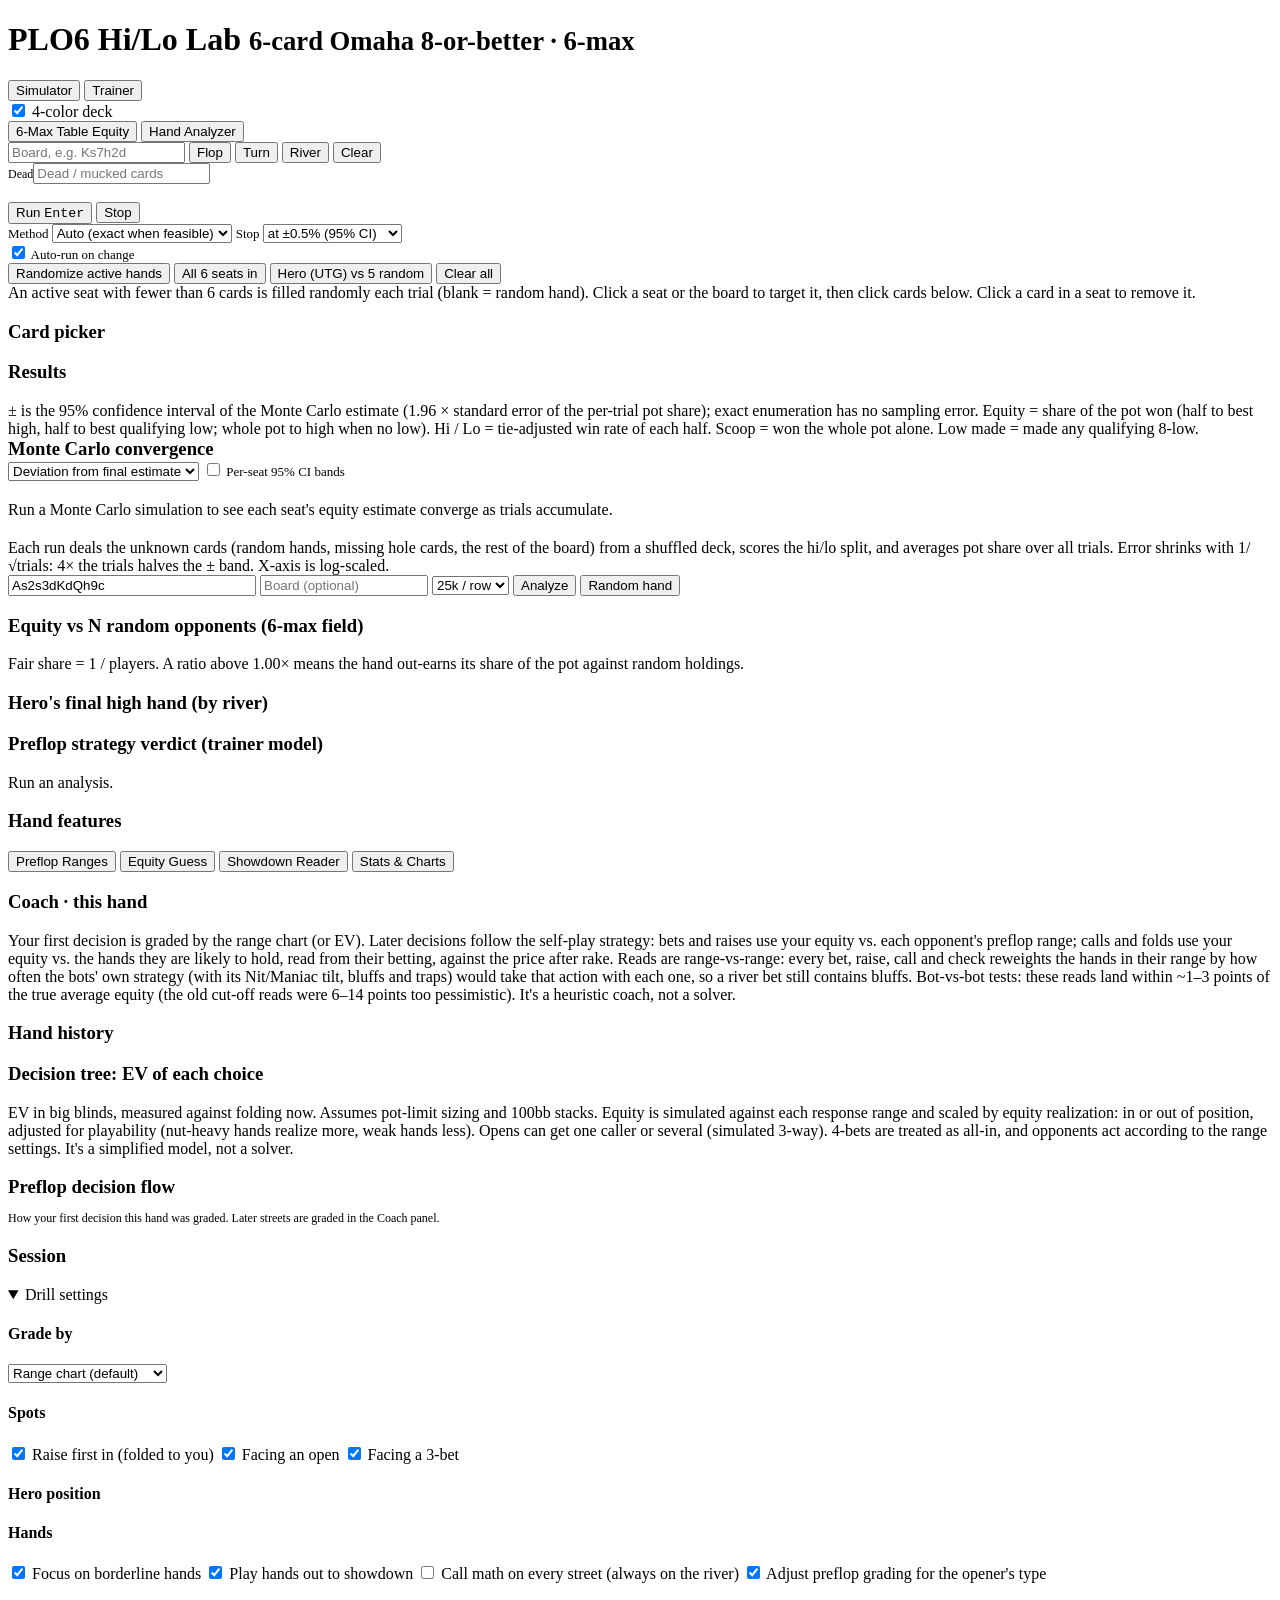
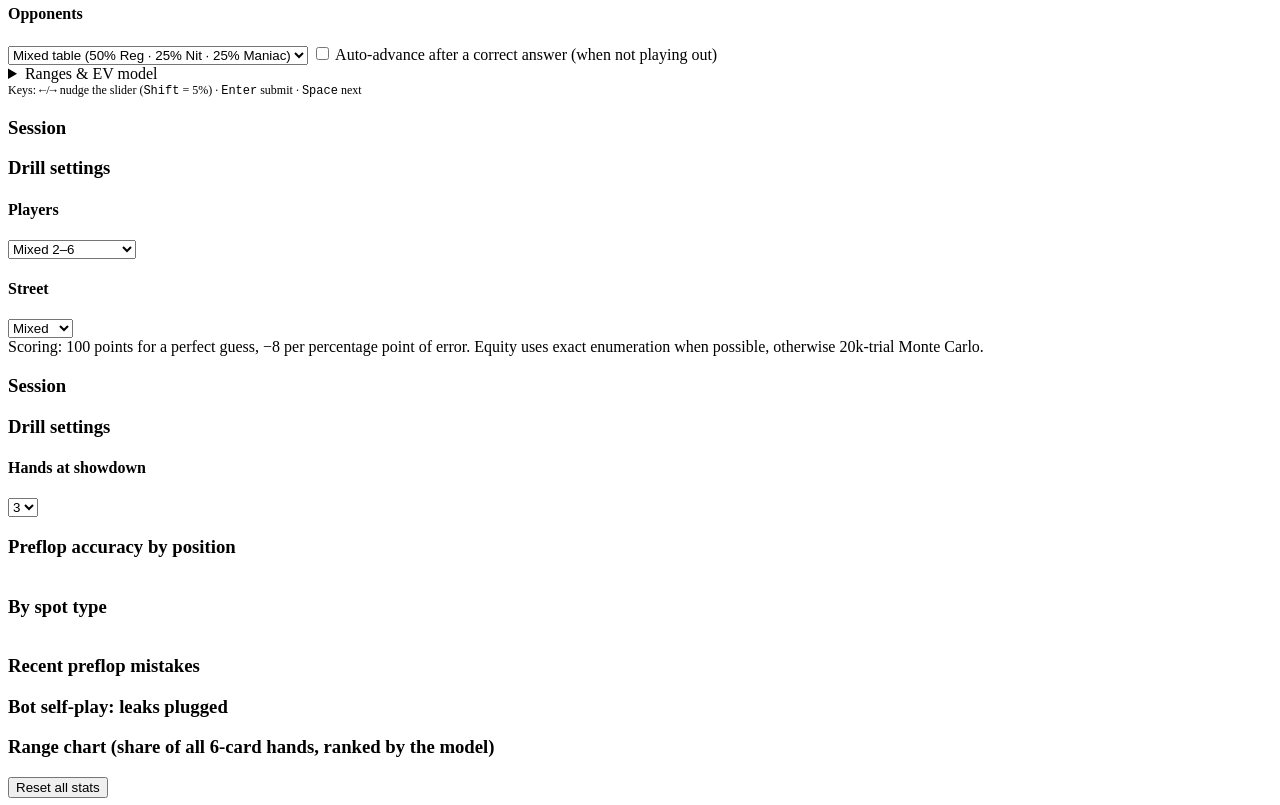
<file: src/index.html>
<!DOCTYPE html>
<html lang="en">
<head>
<meta charset="utf-8">
<title>PLO6 Hi/Lo Lab</title>
<meta name="viewport" content="width=device-width,initial-scale=1,viewport-fit=cover">
<meta name="theme-color" content="#0b0f13">
<meta name="apple-mobile-web-app-capable" content="yes">
<meta name="mobile-web-app-capable" content="yes">
<meta name="apple-mobile-web-app-status-bar-style" content="black-translucent">
<meta name="apple-mobile-web-app-title" content="PLO6 Lab">
<meta name="format-detection" content="telephone=no">
<link rel="apple-touch-icon" href="/*TOUCHICON*/">
<!--WEBAPP-->
<style>/*STYLE*/</style>
</head>
<body>
<header>
  <h1>PLO6 Hi/Lo Lab <small>6-card Omaha 8-or-better · 6-max</small></h1>
  <nav class="tabs">
    <button class="tab on" data-tab="sim">Simulator</button>
    <button class="tab" data-tab="train">Trainer</button>
  </nav>
  <div class="spacer"></div>
    <label class="hdr-opt"><input type="checkbox" id="fourColor" checked> 4-color deck</label>
</header>
<main>
<!-- ================= SIMULATOR ================= -->
<section class="page on" id="page-sim">
  <div class="subtabs">
    <button class="subtab on" data-sub="sim-table">6-Max Table Equity</button>
    <button class="subtab" data-sub="sim-analyzer">Hand Analyzer</button>
  </div>

  <div class="page on" id="sim-table">
    <div class="sim-grid">
      <div>
        <div class="table-wrap" id="tableWrap">
          <div id="seat-0"></div><div id="seat-1"></div><div id="seat-2"></div>
          <div class="center">
            <div class="board-cards" id="boardCards" title="Click to target the board, then pick cards"></div>
            <div class="row">
              <input type="text" id="boardInput" placeholder="Board, e.g. Ks7h2d">
              <button class="btn sm" id="dealFlop">Flop</button>
              <button class="btn sm" id="dealTurn">Turn</button>
              <button class="btn sm" id="dealRiver">River</button>
              <button class="btn sm" id="clearBoard">Clear</button>
            </div>
            <div class="row"><span class="muted" style="font-size:12px">Dead</span><input type="text" id="deadInput" placeholder="Dead / mucked cards"></div>
            <div class="progress"><span id="simProg"></span></div>
            <div class="summary" id="simSummary">&nbsp;</div>
          </div>
          <div id="seat-5"></div><div id="seat-4"></div><div id="seat-3"></div>
        </div>
        <div class="err-msg" id="simErr"></div>
      </div>
      <div class="col">
        <div class="panel col">
          <div class="row">
            <button class="btn primary" id="runSim">Run <kbd>Enter</kbd></button>
            <button class="btn" id="stopSim">Stop</button>
          </div>
          <div class="row">
            <label class="ink2" style="font-size:13px">Method
              <select id="simMode" title="How equity is computed">
                <option value="auto" selected>Auto (exact when feasible)</option>
                <option value="mc">Monte Carlo</option>
                <option value="exact">Exact enumeration</option>
              </select></label>
            <label class="ink2" style="font-size:13px">Stop
              <select id="simTrials" title="Monte Carlo stopping rule">
                <option value="10000">10k trials</option><option value="30000">30k trials</option>
                <option value="100000">100k trials</option><option value="300000">300k trials</option><option value="1000000">1M trials</option>
                <option value="ci:0.005" selected>at ±0.5% (95% CI)</option><option value="ci:0.0025">at ±0.25% (95% CI)</option><option value="ci:0.001">at ±0.1% (95% CI)</option>
              </select></label>
          </div>
          <label class="row ink2" style="font-size:13px"><input type="checkbox" id="autoRun" checked> Auto-run on change</label>
          <div class="row">
            <button class="btn sm" id="randAll">Randomize active hands</button>
            <button class="btn sm" id="allIn">All 6 seats in</button>
            <button class="btn sm" id="heroVsField">Hero (UTG) vs 5 random</button>
            <button class="btn sm" id="clearAll">Clear all</button>
          </div>
          <div class="note" style="margin-top:0">An active seat with fewer than 6 cards is filled randomly each trial (blank = random hand).
            Click a seat or the board to target it, then click cards below. Click a card in a seat to remove it.</div>
        </div>
        <div class="panel">
          <h3>Card picker <span class="muted" id="pickTarget" style="font-weight:500"></span></h3>
          <div class="picker" id="picker"></div>
        </div>
      </div>
    </div>
    <div class="panel section">
      <h3>Results</h3>
      <table class="data" id="simTable"></table>
      <div class="note">± is the 95% confidence interval of the Monte Carlo estimate (1.96 × standard error of the per-trial pot share); exact enumeration has no sampling error.
        Equity = share of the pot won (half to best high, half to best qualifying low; whole pot to high when no low). Hi / Lo = tie-adjusted win rate of each half. Scoop = won the whole pot alone. Low made = made any qualifying 8-low.</div>
    </div>

    <div class="panel section">
      <div class="row" style="justify-content:space-between"><h3 style="margin:0">Monte Carlo convergence</h3>
        <div class="row"><select id="convView"><option value="dev" selected>Deviation from final estimate</option><option value="eq">Running equity</option></select>
        <label class="ink2" style="font-size:13px"><input type="checkbox" id="convBands"> Per-seat 95% CI bands</label></div></div>
      <div class="legend" id="convLegend"></div>
      <div class="conv" id="convChart"><div class="muted" style="padding:20px 0">Run a Monte Carlo simulation to see each seat's equity estimate converge as trials accumulate.</div></div>
      <div class="note">Each run deals the unknown cards (random hands, missing hole cards, the rest of the board) from a shuffled deck, scores the hi/lo split, and averages pot share over all trials. Error shrinks with 1/√trials: 4× the trials halves the ± band. X-axis is log-scaled.</div>
    </div>
  </div>

  <div class="page" id="sim-analyzer">
    <div class="panel">
      <div class="row">
        <input type="text" id="anHand" style="width:240px" placeholder="Hero hand, e.g. As2s3dKdQh9c" value="As2s3dKdQh9c">
        <input type="text" id="anBoard" style="width:160px" placeholder="Board (optional)">
        <select id="anTrials"><option value="8000">8k / row</option><option value="25000" selected>25k / row</option><option value="80000">80k / row</option></select>
        <button class="btn primary" id="anRun">Analyze</button>
        <button class="btn" id="anRand">Random hand</button>
        <span class="err-msg" id="anErr"></span>
      </div>
      <div id="anHandView" class="hero-hand"></div>
    </div>
    <div class="sim-grid section" style="grid-template-columns:minmax(0,1fr) minmax(0,1fr)">
      <div class="panel">
        <h3>Equity vs N random opponents (6-max field)</h3>
        <table class="data" id="anTable"></table>
        <div class="note">Fair share = 1 / players. A ratio above 1.00× means the hand out-earns its share of the pot against random holdings.</div>
      </div>
      <div class="panel">
        <h3>Hero's final high hand (by river)</h3>
        <div id="anCats"></div>
        <div class="statline section" id="anLow"></div>
      </div>
    </div>
    <div class="sim-grid section" style="grid-template-columns:minmax(0,1fr) minmax(0,1fr)">
      <div class="panel"><h3>Preflop strategy verdict (trainer model)</h3><div id="anVerdict" class="muted">Run an analysis.</div></div>
      <div class="panel"><h3>Hand features</h3><div id="anFeat" class="chips"></div></div>
    </div>
  </div>
</section>

<!-- ================= TRAINER ================= -->
<section class="page" id="page-train">
  <div class="subtabs">
    <button class="subtab on" data-sub="tr-pre">Preflop Ranges</button>
    <button class="subtab" data-sub="tr-eq">Equity Guess</button>
    <button class="subtab" data-sub="tr-sd">Showdown Reader</button>
    <button class="subtab" data-sub="tr-stats">Stats &amp; Charts</button>
  </div>

  <div class="page on" id="tr-pre">
    <div class="train-grid">
      <div class="col" style="gap:14px">
        <div class="ptable-wrap" id="preTable"></div>
        <div class="sim-grid" style="grid-template-columns:minmax(0,1.4fr) minmax(0,1fr);gap:14px">
          <div class="panel"><h3>Coach · this hand</h3><div id="preCoach" class="col" style="gap:8px"></div>
            <div class="note">Your first decision is graded by the range chart (or EV). Later decisions follow the self-play strategy: bets and raises use your equity vs. each opponent's preflop range; calls and folds use your equity vs. the hands they are likely to hold, read from their betting, against the price after rake. Reads are range-vs-range: every bet, raise, call and check reweights the hands in their range by how often the bots' own strategy (with its Nit/Maniac tilt, bluffs and traps) would take that action with each one, so a river bet still contains bluffs. Bot-vs-bot tests: these reads land within ~1–3 points of the true average equity (the old cut-off reads were 6–14 points too pessimistic). It's a heuristic coach, not a solver.</div></div>
          <div class="panel"><h3>Hand history</h3><div id="preLog" class="handlog"></div></div>
        </div>
        <div class="feedback panel" id="preFb"></div>
        <div class="panel">
          <h3>Decision tree: EV of each choice</h3>
          <div id="preTree"></div>
          <div class="note">EV in big blinds, measured against folding now. Assumes pot-limit sizing and 100bb stacks.
            Equity is simulated against each response range and scaled by equity realization:
            in or out of position, adjusted for playability (nut-heavy hands realize more, weak hands less).
            Opens can get one caller or several (simulated 3-way). 4-bets are treated as all-in, and opponents act according to the range settings.
            It's a simplified model, not a solver.</div>
        </div>
      </div>
      <div class="col">
        <div class="panel">
          <h3>Preflop decision flow</h3><div class="muted" style="font-size:12px;margin:-6px 0 8px">How your first decision this hand was graded. Later streets are graded in the Coach panel.</div>
          <div class="flow" id="preFlow"></div>
        </div>
        <div class="panel">
          <h3>Session</h3>
          <div class="statline" id="preSession"></div>
        </div>
        <details class="panel filters" open>
          <summary>Drill settings</summary>
          <h4>Grade by</h4>
          <select id="gradeBy"><option value="range">Range chart (default)</option><option value="ev">Best EV (decision tree)</option></select>
          <h4>Spots</h4>
          <label><input type="checkbox" class="preType" value="rfi" checked> Raise first in (folded to you)</label>
          <label><input type="checkbox" class="preType" value="vsopen" checked> Facing an open</label>
          <label><input type="checkbox" class="preType" value="vs3" checked> Facing a 3-bet</label>
          <h4>Hero position</h4>
          <div class="row" id="prePosF"></div>
          <h4>Hands</h4>
          <label><input type="checkbox" id="preBorder" checked> Focus on borderline hands</label>
          <label><input type="checkbox" id="prePlayOut" checked> Play hands out to showdown</label>
          <label><input type="checkbox" id="mathAll"> Call math on every street (always on the river)</label>
          <label><input type="checkbox" id="adjType" checked> Adjust preflop grading for the opener's type</label>
          <h4>Opponents</h4>
          <select id="oppMix"><option value="mixed" selected>Mixed table (50% Reg · 25% Nit · 25% Maniac)</option><option value="reg">All Regs (balanced)</option><option value="nit">All Nits</option><option value="maniac">All Maniacs</option></select>
          <label><input type="checkbox" id="preAuto"> Auto-advance after a correct answer (when not playing out)</label>
        </details>
        <details class="panel filters">
          <summary>Ranges &amp; EV model</summary>
          <div id="cfgForm"></div>
          <div class="note">Hand rank = simulated pot share 3-way against 2 hands from the top 40% ("hands that would actually play"), compared with 40,000 simulated random hands (5,000 runouts each).
            The default ranges are a fixed point of the EV model: every spot's ranges are a best response to the others, so the range chart and the EV tree agree.
            Change anything here and the two can drift apart. It's an equilibrium of a simplified model, not a full-game solver.</div>
        </details>
      </div>
    </div>
  </div>

  <div class="page" id="tr-eq">
    <div class="train-grid">
      <div class="col" style="gap:14px">
        <div class="ptable-wrap" id="eqTable"></div>
        <div class="feedback panel" id="eqFb"></div>
        <div class="muted" style="font-size:12px">Keys: <kbd>←</kbd>/<kbd>→</kbd> nudge the slider (<kbd>Shift</kbd> = 5%) · <kbd>Enter</kbd> submit · <kbd>Space</kbd> next</div>
      </div>
      <div class="col">
        <div class="panel"><h3>Session</h3><div class="statline" id="eqSession"></div></div>
        <div class="panel filters">
          <h3>Drill settings</h3>
          <h4>Players</h4>
          <select id="eqPlayers"><option value="2">Heads-up</option><option value="3">3-way</option><option value="4">4-way</option><option value="6">6-way (full 6-max)</option><option value="mix" selected>Mixed 2–6</option></select>
          <h4>Street</h4>
          <select id="eqStreet"><option value="pre">Preflop</option><option value="flop">Flop</option><option value="turn">Turn</option><option value="mix" selected>Mixed</option></select>
          <div class="note">Scoring: 100 points for a perfect guess, −8 per percentage point of error. Equity uses exact enumeration when possible, otherwise 20k-trial Monte Carlo.</div>
        </div>
      </div>
    </div>
  </div>

  <div class="page" id="tr-sd">
    <div class="train-grid">
      <div class="col" style="gap:14px">
        <div class="ptable-wrap" id="sdTable"></div>
        <div class="feedback panel" id="sdFb"></div>
      </div>
      <div class="col">
        <div class="panel"><h3>Session</h3><div class="statline" id="sdSession"></div></div>
        <div class="panel filters"><h3>Drill settings</h3><h4>Hands at showdown</h4>
          <select id="sdCount"><option value="2">2</option><option value="3" selected>3</option><option value="4">4</option><option value="6">6</option></select>
        </div>
      </div>
    </div>
  </div>

  <div class="page" id="tr-stats">
    <div class="statcards" id="statCards"></div>
    <div class="sim-grid section" style="grid-template-columns:minmax(0,1fr) minmax(0,1fr)">
      <div class="panel"><h3>Preflop accuracy by position</h3><table class="data" id="stPos"></table>
        <h3 class="section">By spot type</h3><table class="data" id="stType"></table></div>
      <div class="panel"><h3>Recent preflop mistakes</h3><div id="stMist" class="col"></div></div>
    </div>
    <div class="panel section"><h3>Bot self-play: leaks plugged</h3><div id="stSelfplay"></div></div>
    <div class="panel section"><h3>Range chart (share of all 6-card hands, ranked by the model)</h3><table class="data" id="stChart"></table>
      <div class="note" id="stModel"></div>
      <div class="row section"><button class="btn" id="resetStats">Reset all stats</button></div>
    </div>
  </div>
</section>
</main>
<script>/*ENGINE*/</script>
<script>const PLO6_MODEL = /*MODEL*/;
const PLO6_RANGES = /*RANGES*/;
const PLO6_REALPOOL = /*REALPOOL*/;
const PLO6_BOTPOLICY = /*BOTPOLICY*/;</script>
<script>/*APP*/</script>
</body>
</html>
</file>
